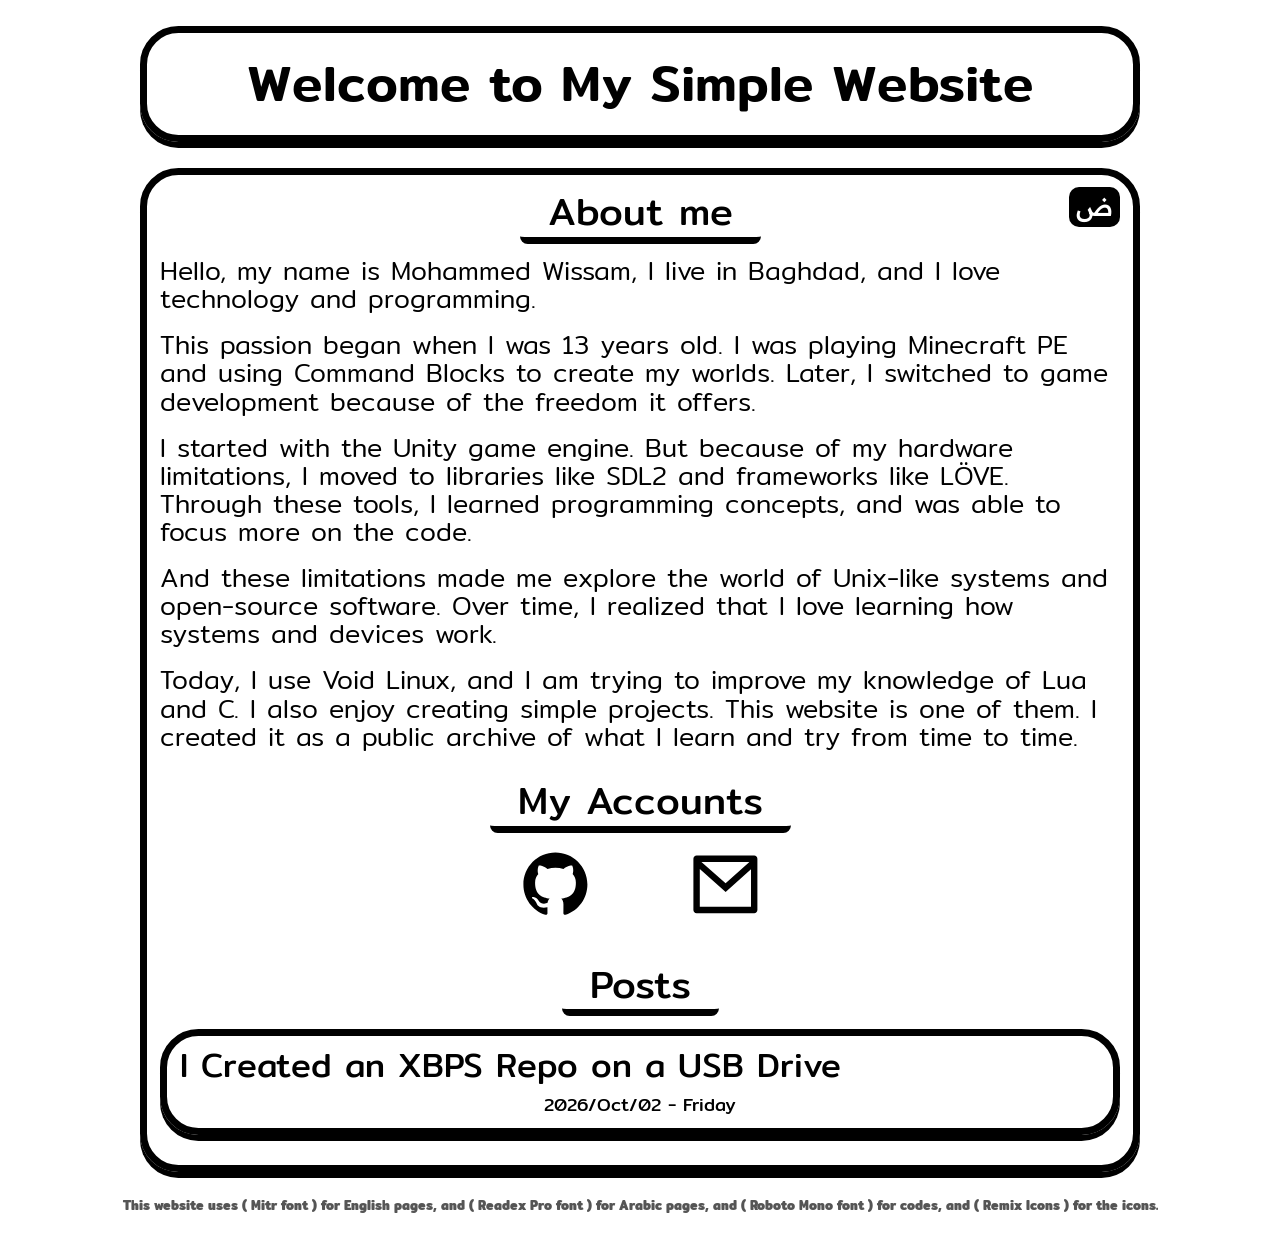
<file: index.html>
<!DOCTYPE html>
<html lang="en" dir="ltr">
	<head>
	    <meta charset="UTF-8">
		<title>Mohammed Wissam</title>
		<meta name="viewport" content="width=device-width, initial-scale=1.0">
		<link rel="stylesheet" href="style.css">
		<!-- FONTS -->
		<link rel="preconnect" href="https://fonts.googleapis.com">
		<link rel="preconnect" href="https://fonts.gstatic.com" crossorigin>
		<link href="https://fonts.googleapis.com/css2?family=Mitr:wght@300;400;500&family=Readex+Pro:wght@160..700&family=Roboto+Mono:wght@100..700&display=swap" rel="stylesheet">
	</head>
	
	<body>
		<header class="box">
			<h1>Welcome to My <span class="nobreak">Simple Website</span></h1>
		</header>
		<main class="box">
			<a id="langButton" href="arabic/">ض</a>
			<section>
				<h2>About me</h2>
				<div class="textSection">
					<p>
						Hello, my name is Mohammed Wissam, I live in Baghdad, 
						and I love technology and programming.
					</p>
					<p>
						This passion began when I was 13 years old. 
						I was playing Minecraft PE 
						and using Command Blocks to create my worlds. Later, I switched 
						to game development because of the freedom it offers.
					</p>
					<p>
						I started with the Unity game engine. 
						But because of my hardware limitations, I moved 
						to libraries like SDL2 and frameworks like LÖVE. Through these tools, 
						I learned programming concepts, and was able to focus more on the code.
					</p>
					<p>
						And these limitations made me explore the world of Unix-like systems and open-source software. 
						Over time, I realized that I love learning how systems and devices work.
					</p>
					<p>
						Today, I use Void Linux, and 
						I am trying to improve my knowledge of 
						Lua and C. I also 
						enjoy creating simple projects. This website is one of them. I created 
						it as a public archive of what I learn and try from time to time.
					</p>
				</div>
			</section>
			<section>
				<h2>My Accounts</h2>
				<div id="accounts">
					<a href="https://github.com/mo7mdws/" target="_blank" class="account">
						<svg xmlns="http://www.w3.org/2000/svg" viewBox="0 0 24 24" fill="currentColor"><path d="M12.001 2C6.47598 2 2.00098 6.475 2.00098 12C2.00098 16.425 4.86348 20.1625 8.83848 21.4875C9.33848 21.575 9.52598 21.275 9.52598 21.0125C9.52598 20.775 9.51348 19.9875 9.51348 19.15C7.00098 19.6125 6.35098 18.5375 6.15098 17.975C6.03848 17.6875 5.55098 16.8 5.12598 16.5625C4.77598 16.375 4.27598 15.9125 5.11348 15.9C5.90098 15.8875 6.46348 16.625 6.65098 16.925C7.55098 18.4375 8.98848 18.0125 9.56348 17.75C9.65098 17.1 9.91348 16.6625 10.201 16.4125C7.97598 16.1625 5.65098 15.3 5.65098 11.475C5.65098 10.3875 6.03848 9.4875 6.67598 8.7875C6.57598 8.5375 6.22598 7.5125 6.77598 6.1375C6.77598 6.1375 7.61348 5.875 9.52598 7.1625C10.326 6.9375 11.176 6.825 12.026 6.825C12.876 6.825 13.726 6.9375 14.526 7.1625C16.4385 5.8625 17.276 6.1375 17.276 6.1375C17.826 7.5125 17.476 8.5375 17.376 8.7875C18.0135 9.4875 18.401 10.375 18.401 11.475C18.401 15.3125 16.0635 16.1625 13.8385 16.4125C14.201 16.725 14.5135 17.325 14.5135 18.2625C14.5135 19.6 14.501 20.675 14.501 21.0125C14.501 21.275 14.6885 21.5875 15.1885 21.4875C19.259 20.1133 21.9999 16.2963 22.001 12C22.001 6.475 17.526 2 12.001 2Z"></path></svg>
					</a>
					<a href="mailto:mo7mdws@gmail.com" class="account">
						<svg xmlns="http://www.w3.org/2000/svg" viewBox="0 0 24 24" fill="currentColor"><path d="M3 3H21C21.5523 3 22 3.44772 22 4V20C22 20.5523 21.5523 21 21 21H3C2.44772 21 2 20.5523 2 20V4C2 3.44772 2.44772 3 3 3ZM20 7.23792L12.0718 14.338L4 7.21594V19H20V7.23792ZM4.51146 5L12.0619 11.662L19.501 5H4.51146Z"></path></svg>
					</a>
				</div>
			</section>
			<section>
				<h2>Posts</h2>
				<div class="posts">
					<a href="/posts/xbps-repo-usb-drive.html" class="box post">
						<!-- Ryuuji Takasu -->
						<h3>I Created an XBPS Repo on a USB Drive</h3>
						<p>2026/Oct/02 - Friday</p>
					</a>
				</div>
			</section>
		</main>
		<footer>
			<p id="lastLine">
				<b>
				This website uses <span class="nobreak">( Mitr font )</span> for English pages, 
				and <span class="nobreak">( Readex Pro font )</span> for Arabic pages,
				and <span class="nobreak">( Roboto Mono font )</span> for codes,
				and <span class="nobreak">( Remix Icons )</span> for the icons.
				</b>
			</p>
		</footer>
	</body>
</html>
</file>
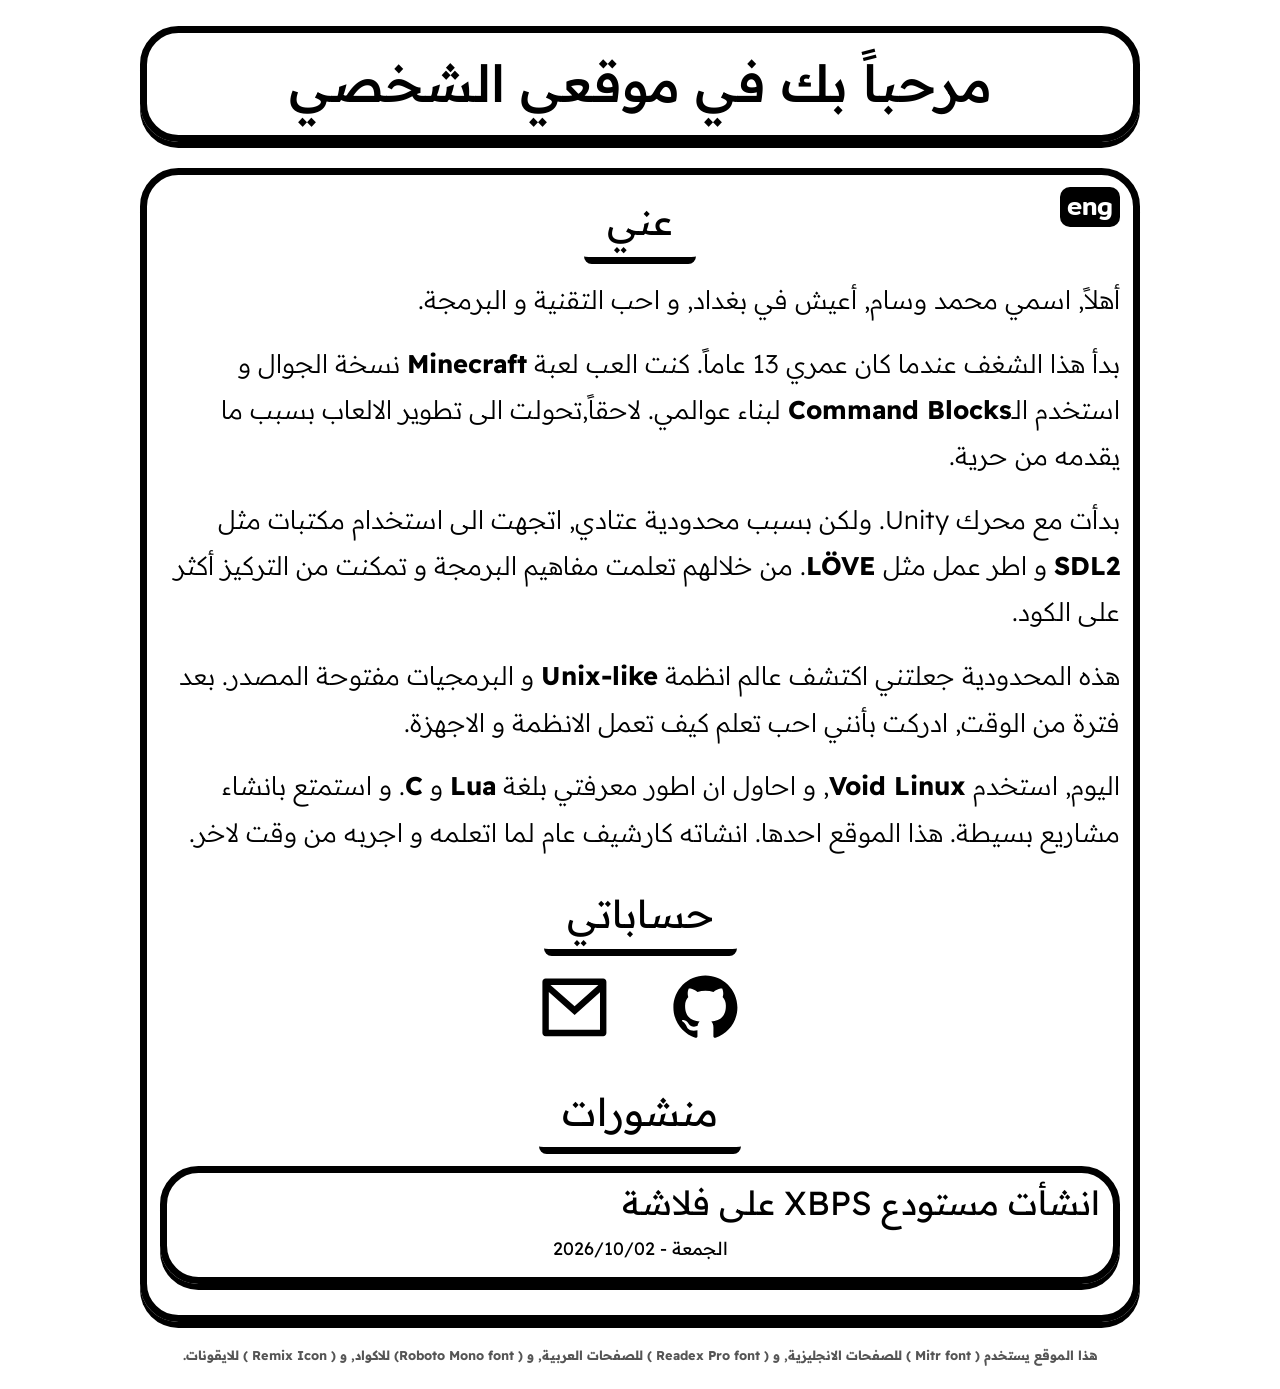
<file: arabic/index.html>
<!DOCTYPE html>
<html lang="ar" dir="rtl">
	<head>
	    <meta charset="UTF-8">
		<title>Mohammed Wissam</title>
		<meta name="viewport" content="width=device-width, initial-scale=1.0">
		<link rel="stylesheet" href="../style.css">
		<!-- FONTS -->
		<link rel="preconnect" href="https://fonts.googleapis.com">
		<link rel="preconnect" href="https://fonts.gstatic.com" crossorigin>
		<link href="https://fonts.googleapis.com/css2?family=Mitr:wght@300;400;500&display=swap" rel="stylesheet">
		<link href="https://fonts.googleapis.com/css2?family=Readex+Pro:wght@160..700&display=swap" rel="stylesheet">
	</head>
	
	<body>
		<header class="box">
			<h1>مرحباً بك في <span class="nobreak">موقعي الشخصي</span></h1>
		</header>
		<main class="box">
			<a id="langButton" href="../">eng</a>
			<section>
				<h2>عني</h2>
				<div class="textSection">
					<p>
					أهلاً, اسمي محمد وسام, أعيش في بغداد, و احب التقنية و البرمجة.
					</p>
					<p>
					بدأ هذا الشغف عندما كان عمري 13 عاماً. كنت العب لعبة <b>Minecraft</b> نسخة الجوال و استخدم 
					الـ<b>Command Blocks</b> لبناء عوالمي. لاحقاً,تحولت الى تطوير الالعاب بسبب ما يقدمه من حرية.
					</p>
					<p>
					بدأت مع محرك Unity. ولكن بسبب محدودية عتادي, اتجهت الى استخدام مكتبات مثل <b>SDL2</b> و 
					اطر عمل مثل <b>LÖVE</b>. من خلالهم تعلمت مفاهيم البرمجة و تمكنت من التركيز أكثر على الكود.
					</p>
					<p>
					هذه المحدودية جعلتني اكتشف عالم انظمة <b>Unix-like</b> و البرمجيات مفتوحة المصدر. بعد فترة 
					من الوقت, ادركت بأنني احب تعلم كيف تعمل الانظمة و الاجهزة.
					</p>
					<p>
					اليوم, استخدم <b>Void Linux</b>, و احاول ان اطور معرفتي بلغة <b>Lua</b> و <b>C</b>. و استمتع 
					بانشاء مشاريع بسيطة. هذا الموقع احدها. انشاته كارشيف عام لما اتعلمه و اجربه من وقت لاخر.
					</p>
				</div>
			</section>
			<section>
				<h2>حساباتي</h2>
				<div id="accounts">
					<a title="GitHub" href="https://github.com/mo7mdws/" target="_blank" class="account">
						<svg xmlns="http://www.w3.org/2000/svg" viewBox="0 0 24 24" fill="currentColor"><path d="M12.001 2C6.47598 2 2.00098 6.475 2.00098 12C2.00098 16.425 4.86348 20.1625 8.83848 21.4875C9.33848 21.575 9.52598 21.275 9.52598 21.0125C9.52598 20.775 9.51348 19.9875 9.51348 19.15C7.00098 19.6125 6.35098 18.5375 6.15098 17.975C6.03848 17.6875 5.55098 16.8 5.12598 16.5625C4.77598 16.375 4.27598 15.9125 5.11348 15.9C5.90098 15.8875 6.46348 16.625 6.65098 16.925C7.55098 18.4375 8.98848 18.0125 9.56348 17.75C9.65098 17.1 9.91348 16.6625 10.201 16.4125C7.97598 16.1625 5.65098 15.3 5.65098 11.475C5.65098 10.3875 6.03848 9.4875 6.67598 8.7875C6.57598 8.5375 6.22598 7.5125 6.77598 6.1375C6.77598 6.1375 7.61348 5.875 9.52598 7.1625C10.326 6.9375 11.176 6.825 12.026 6.825C12.876 6.825 13.726 6.9375 14.526 7.1625C16.4385 5.8625 17.276 6.1375 17.276 6.1375C17.826 7.5125 17.476 8.5375 17.376 8.7875C18.0135 9.4875 18.401 10.375 18.401 11.475C18.401 15.3125 16.0635 16.1625 13.8385 16.4125C14.201 16.725 14.5135 17.325 14.5135 18.2625C14.5135 19.6 14.501 20.675 14.501 21.0125C14.501 21.275 14.6885 21.5875 15.1885 21.4875C19.259 20.1133 21.9999 16.2963 22.001 12C22.001 6.475 17.526 2 12.001 2Z"></path></svg>
					</a>
					<a title="Email" href="mailto:mo7mdws@gmail.com" class="account">
						<svg xmlns="http://www.w3.org/2000/svg" viewBox="0 0 24 24" fill="currentColor"><path d="M3 3H21C21.5523 3 22 3.44772 22 4V20C22 20.5523 21.5523 21 21 21H3C2.44772 21 2 20.5523 2 20V4C2 3.44772 2.44772 3 3 3ZM20 7.23792L12.0718 14.338L4 7.21594V19H20V7.23792ZM4.51146 5L12.0619 11.662L19.501 5H4.51146Z"></path></svg>
					</a>
				</div>
			</section>
			<section>
				<h2>منشورات</h2>
				<div class="posts">
					<a href="/arabic/posts/xbps-repo-usb-drive.html" class="box post">
						<!-- Ryuuji Takasu -->
						<h3>انشأت مستودع XBPS على فلاشة</h3>
						<p>الجمعة - 2026/10/02</p>
					</a>
				</div>
			</section>
		</main>
		<footer>
			<p id="lastLine">
				<b>
					هذا الموقع يستخدم <span class="nobreak">( Mitr font )</span> للصفحات الانجليزية,
					و <span class="nobreak">( Readex Pro font )</span> للصفحات العربية,
					و <span class="nobreak">( Roboto Mono font)</span> للاكواد,
					و <span class="nobreak">( Remix Icon )</span> للايقونات.
				</b>
			</p>
		</footer>
	</body>
</html>
</file>
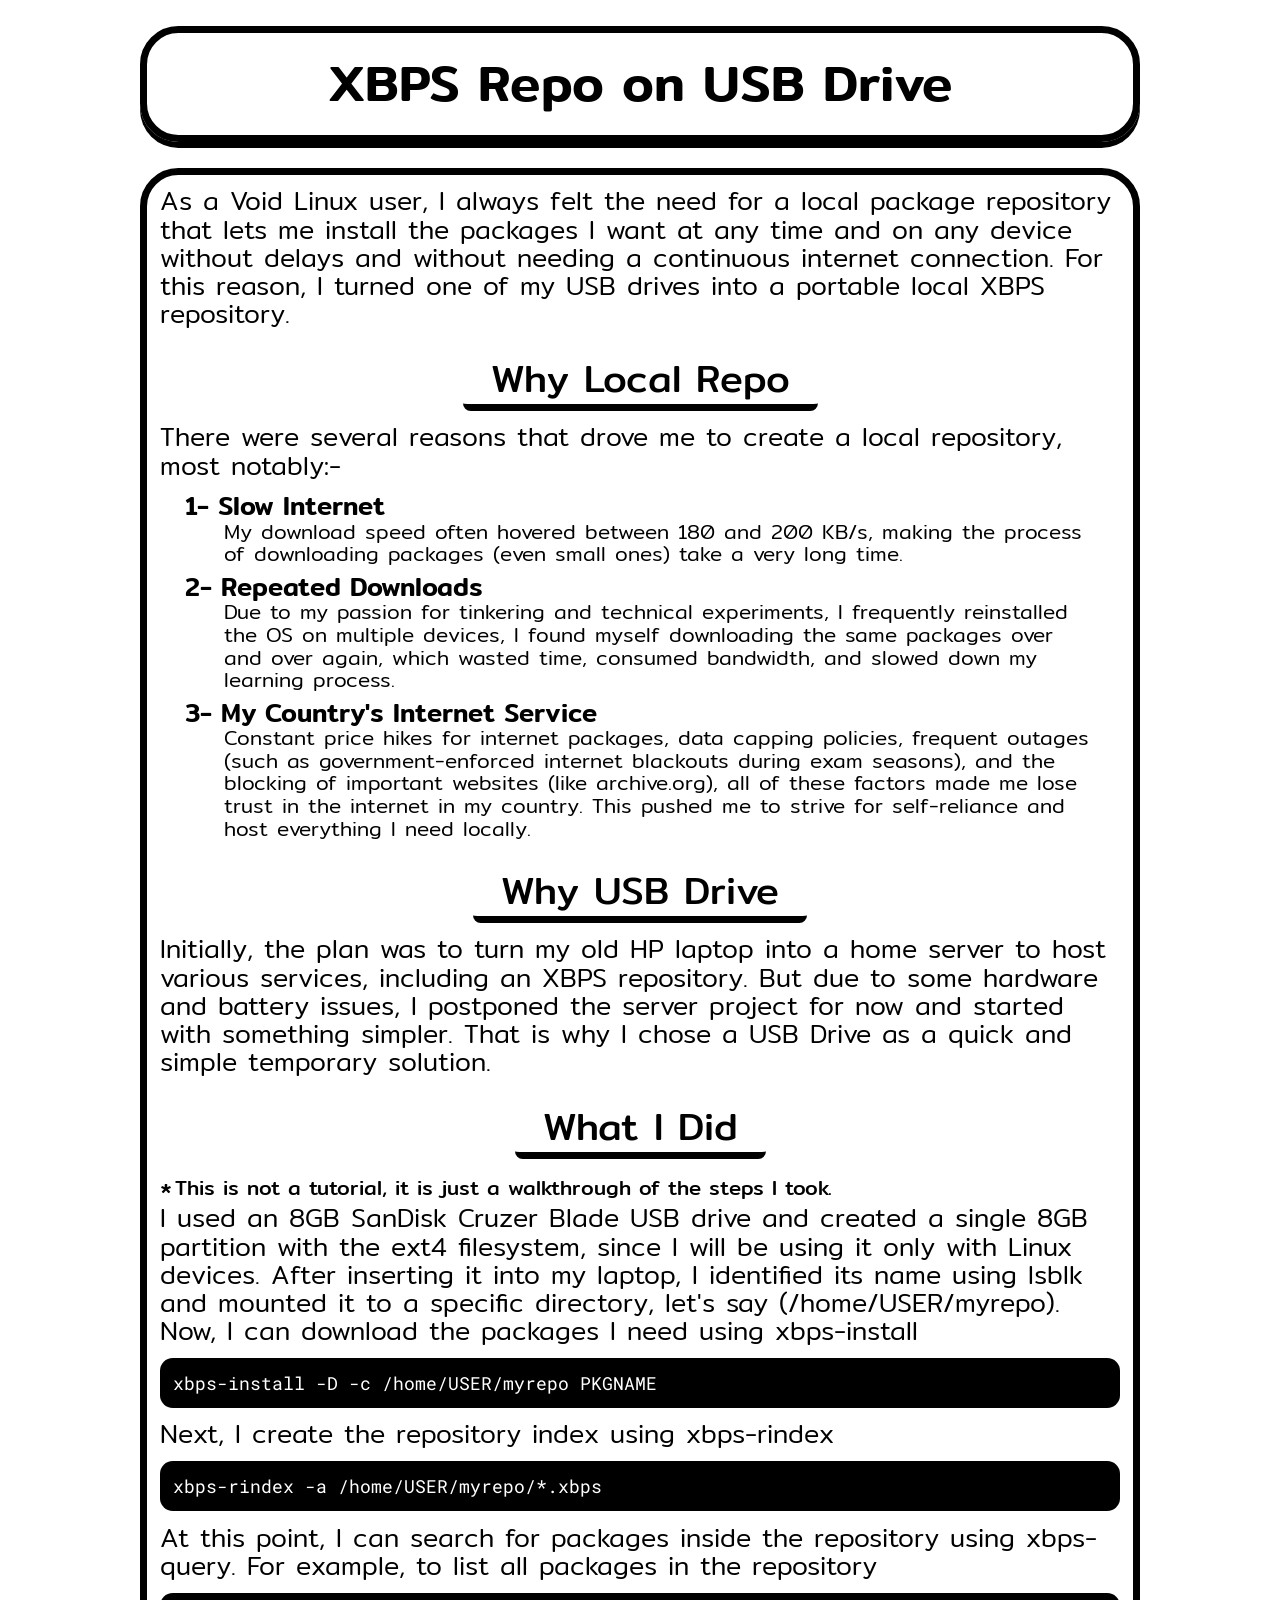
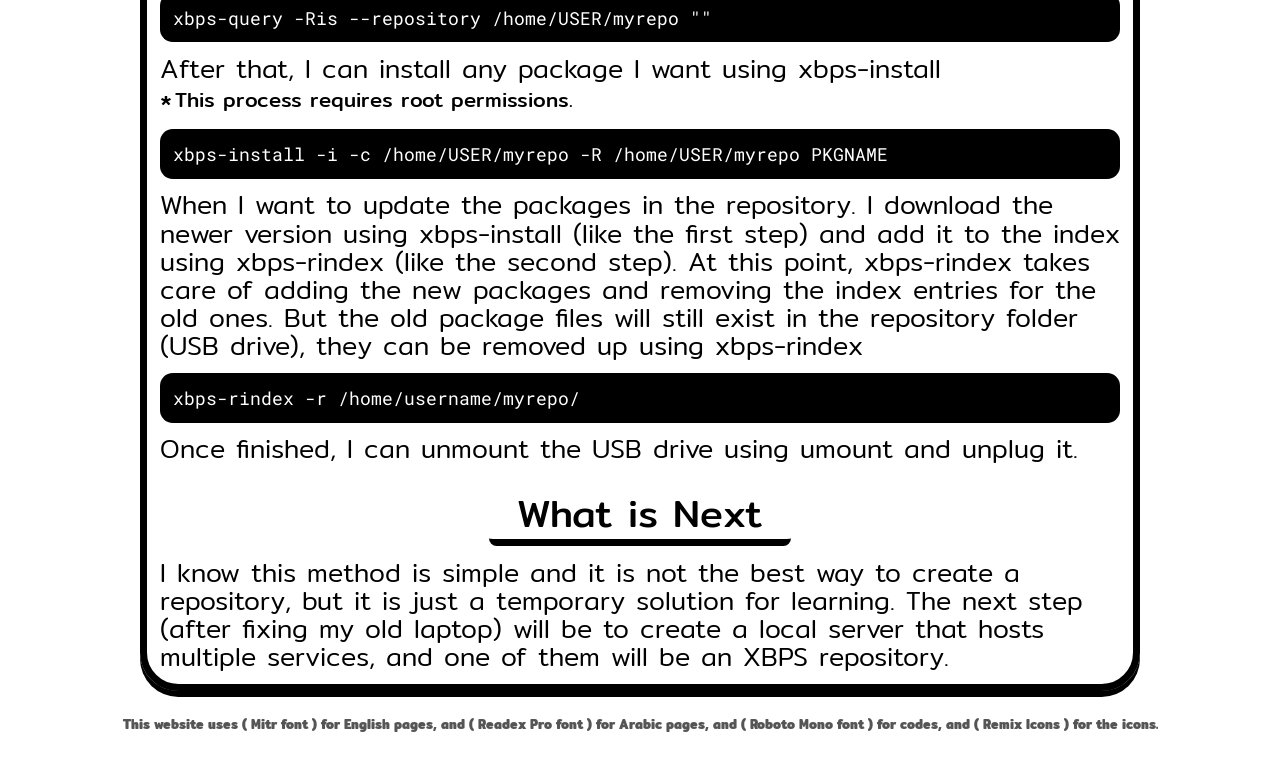
<file: posts/xbps-repo-usb-drive.html>
<!DOCTYPE html>
<html lang="en" dir="ltr">
	<head>
		<meta charset="UTF-8">
		<title>XBPS Repo on USB Drive</title>
		<meta name="viewport" content="width=device-width, inital-scale=1.0">
		<link rel="stylesheet" href="../style.css">
		<!-- FONTS -->
		<link rel="preconnect" href="https://fonts.googleapis.com">
		<link rel="preconnect" href="https://fonts.gstatic.com" crossorigin>
		<link href="https://fonts.googleapis.com/css2?family=Mitr:wght@300;400;500&family=Readex+Pro:wght@160..700&family=Roboto+Mono:wght@100..700&display=swap" rel="stylesheet">
	</head>
	
	<body>
		<header class="box">
			<h1>XBPS Repo on <span class="nobreak">USB Drive</span></h1>
		</header>
		<main class="box">
			<section>
				<p>
					As a Void Linux user, I always felt the need for a local package repository that 
					lets me install the packages I want at any time and on any device without delays 
					and without needing a continuous internet connection. For this reason, I turned 
					one of my USB drives into a portable local XBPS repository.
				</p>
			</section>
			
			<section>
				<h2>Why Local Repo</h2>
				<p>There were several reasons that drove me to create a local repository, most notably:-</p>
				<dl>
					<div>
						<dt>1- Slow Internet</dt>
						<dd>
							My download speed often hovered between 180 and 200 KB/s, making the process 
							of downloading packages (even small ones) take a very long time.
						</dd>
					</div>
					
					<div>
						<dt>2- Repeated Downloads</dt>
						<dd>
							Due to my passion for tinkering and technical experiments, I frequently reinstalled 
							the OS on multiple devices, I found myself downloading the same packages over and 
							over again, which wasted time, consumed bandwidth, and slowed down my learning process.
						</dd>
					</div>
					
					<div>
						<dt>3- My Country's Internet Service</dt>
						<dd>
							Constant price hikes for internet packages, data capping policies, frequent outages 
							(such as government-enforced internet blackouts during exam seasons), and the 
							blocking of important websites (like archive.org), all of these factors made me 
							lose trust in the internet in my country. This pushed me to strive for self-reliance 
							and host everything I need locally.
						</dd>
					</div>
				</dl>
			</section>
			
			<section>
				<h2>Why USB Drive</h2>
				<p>
					Initially, the plan was to turn my old HP laptop into a home server to host various services, 
					including an XBPS repository. But due to some hardware and battery issues, I postponed the server 
					project for now and started with something simpler. That is why I chose a USB Drive as a quick and 
					simple temporary solution.
				</p>
			</section>
			
			<section>
				<h2>What I Did</h2>
				<div class="note">This is not a tutorial, it is just a walkthrough of the steps I took.</div>
				<p>
					I used an 8GB SanDisk Cruzer Blade USB drive and created a single 8GB partition with the ext4 
					filesystem, since I will be using it only with Linux devices. After inserting it into my laptop, 
					I identified its name using lsblk and mounted it to a specific directory, let's say 
					(/home/USER/myrepo).
				</p>
				<p>Now, I can download the packages I need using xbps-install</p>
				<code dir="ltr">xbps-install -D -c /home/USER/myrepo PKGNAME</code>
				<p>Next, I create the repository index using xbps-rindex</p>
				<code dir="ltr">xbps-rindex -a /home/USER/myrepo/*.xbps</code>
				<p>
					At this point, I can search for packages inside the repository using xbps-query. 
					For example, to list all packages in the repository
				</p>
				<code dir="ltr">xbps-query -Ris --repository /home/USER/myrepo ""</code>
				<p>After that, I can install any package I want using xbps-install</p>
				<div class="note">This process requires root permissions.</div>
				<code dir="ltr">xbps-install -i -c /home/USER/myrepo -R /home/USER/myrepo PKGNAME</code>
				<p>
					When I want to update the packages in the repository. I download the newer version 
					using xbps-install (like the first step) and add it to the index using xbps-rindex 
					(like the second step). At this point, xbps-rindex takes care of adding the new packages 
					and removing the index entries for the old ones. But the old package files will still 
					exist in the repository folder (USB drive), they can be removed up using xbps-rindex
				</p>
				<code dir="ltr">xbps-rindex -r /home/username/myrepo/</code>
				<p>Once finished, I can unmount the USB drive using umount and unplug it.</p>
			</section>
			
			<section>
				<h2>What is Next</h2>
				<p>
					I know this method is simple and it is not the best way to create a repository, but it is just 
					a temporary solution for learning. The next step (after fixing my old laptop) will be to create 
					a local server that hosts multiple services, and one of them will be an XBPS repository.
				</p>
			</section>
		</main>
		<footer>
			<p id="lastLine">
				<b>
				This website uses <span class="nobreak">( Mitr font )</span> for English pages, 
				and <span class="nobreak">( Readex Pro font )</span> for Arabic pages,
				and <span class="nobreak">( Roboto Mono font )</span> for codes,
				and <span class="nobreak">( Remix Icons )</span> for the icons.
				</b>
			</p>
		</footer>
	</body>
</html>
</file>
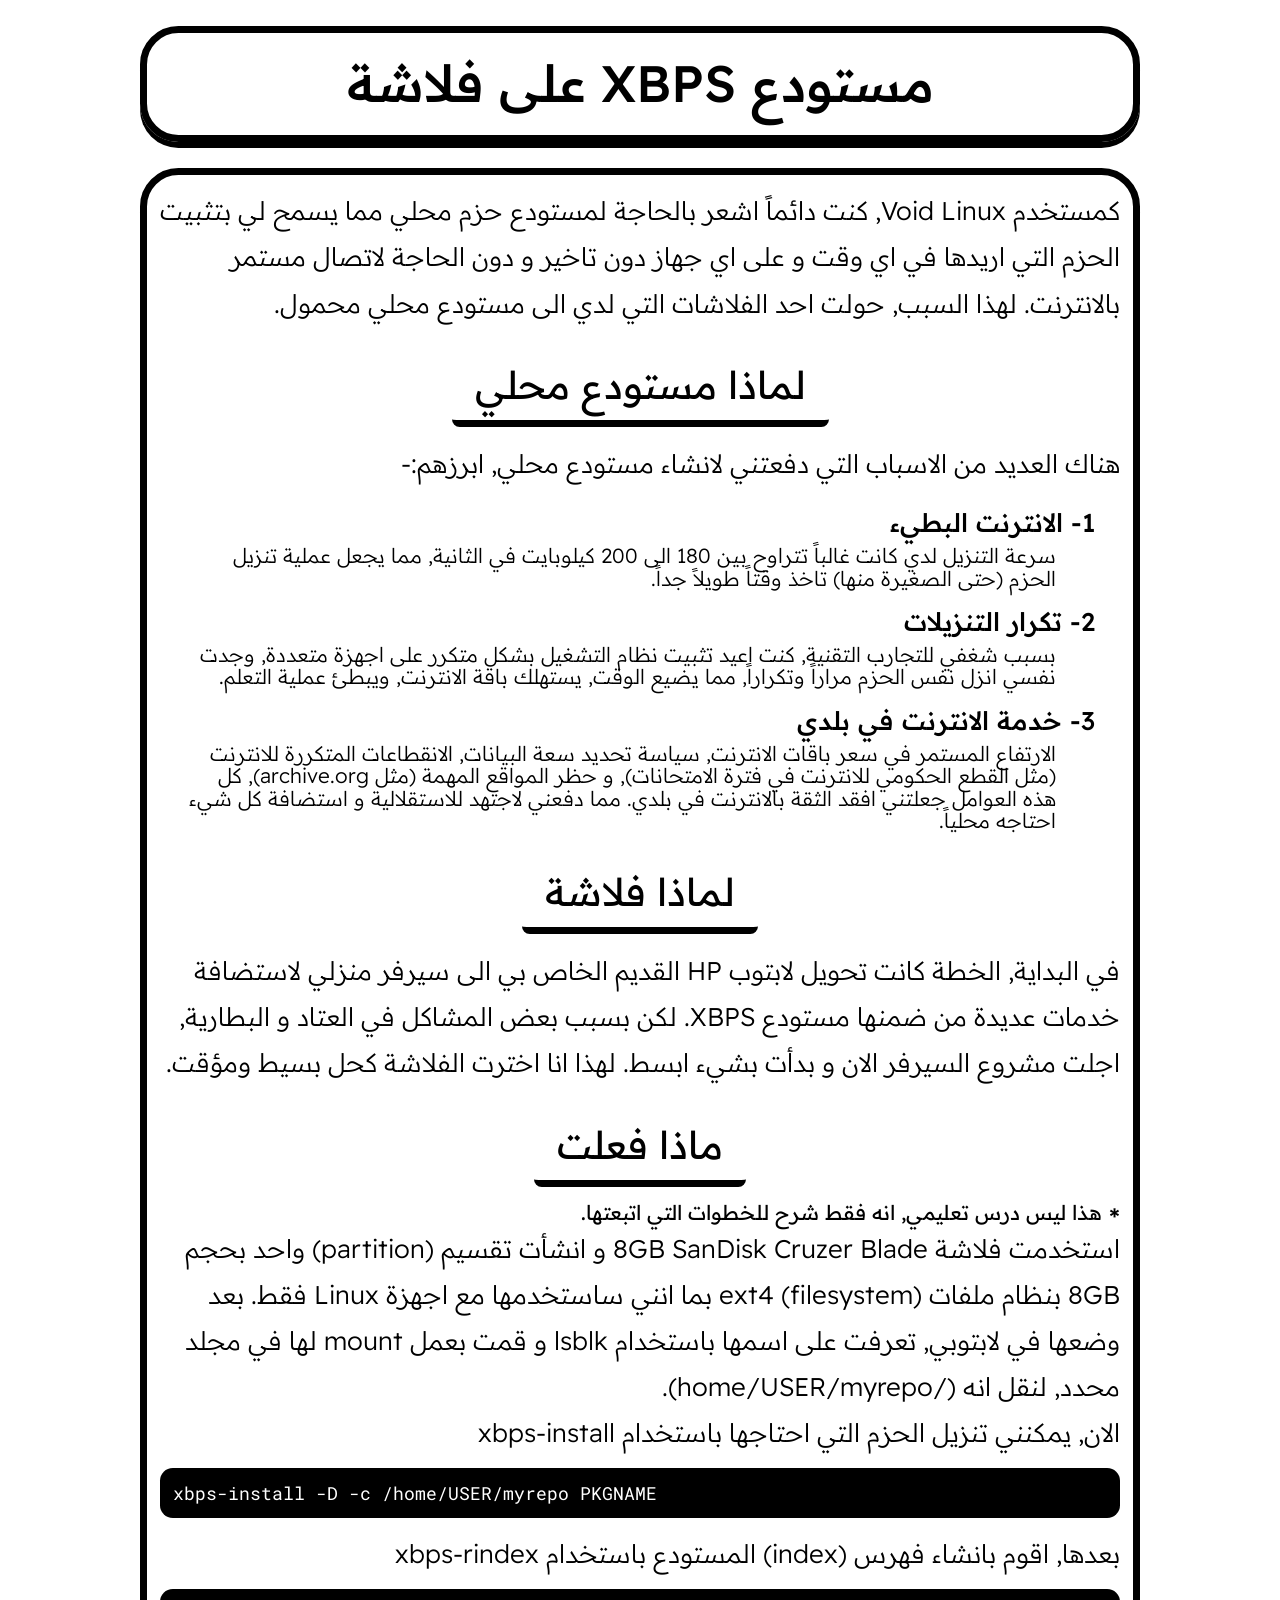
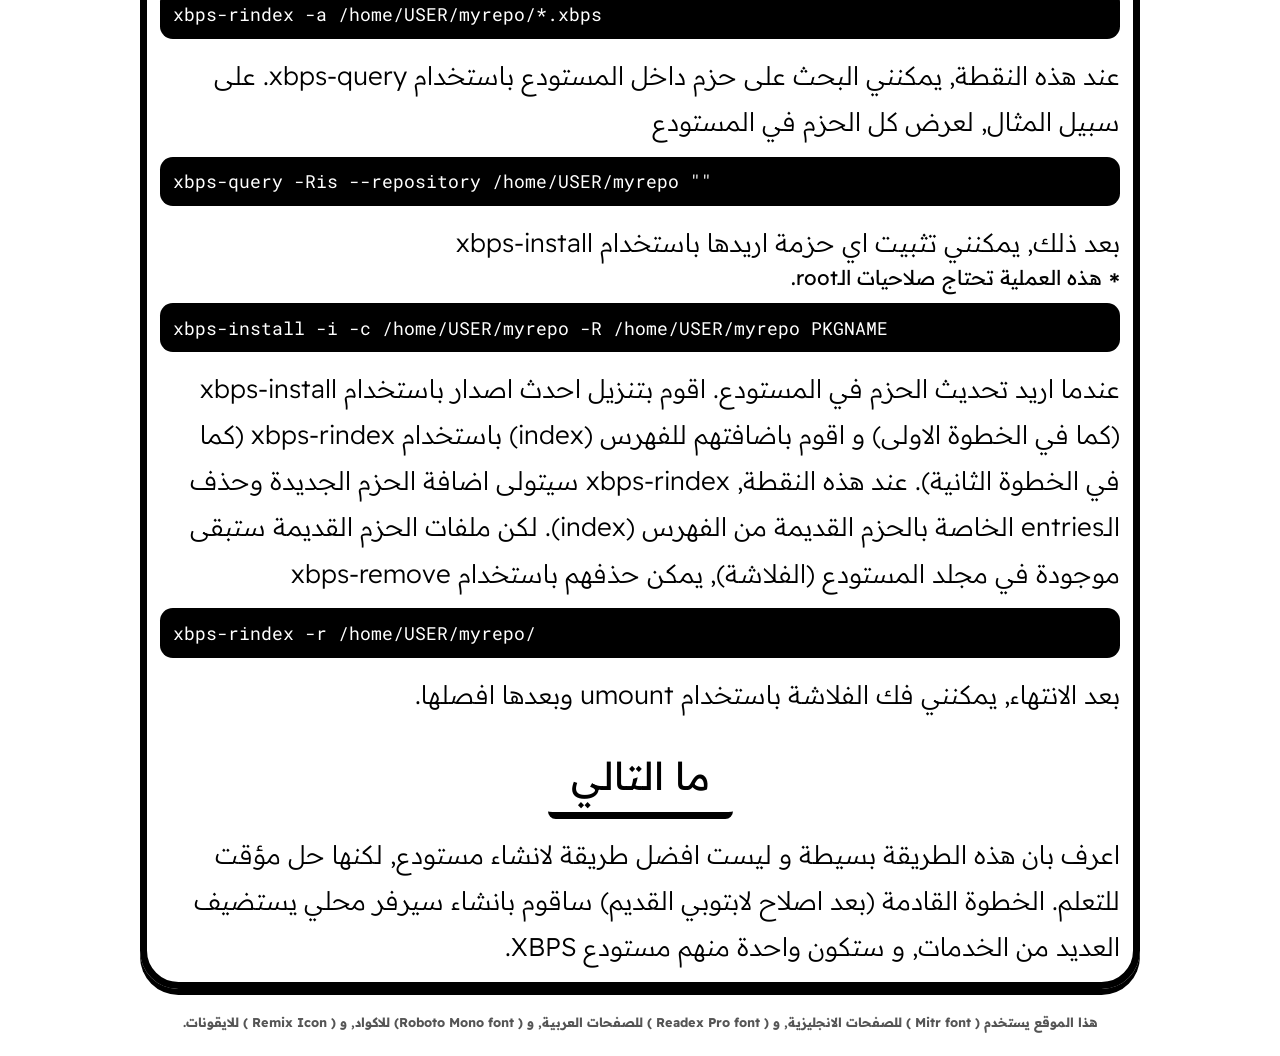
<file: arabic/posts/xbps-repo-usb-drive.html>
<!DOCTYPE html>
<html lang="ar" dir="rtl">
	<head>
		<meta charset="UTF-8">
		<title>XBPS Repo on USB Drive</title>
		<meta name="viewport" content="width=device-width, inital-scale=1.0">
		<link rel="stylesheet" href="../../style.css">
		<!-- FONTS -->
		<link rel="preconnect" href="https://fonts.googleapis.com">
		<link rel="preconnect" href="https://fonts.gstatic.com" crossorigin>
		<link href="https://fonts.googleapis.com/css2?family=Mitr:wght@300;400;500&family=Readex+Pro:wght@160..700&family=Roboto+Mono:wght@100..700&display=swap" rel="stylesheet">
	</head>
	
	<body>
		<header class="box">
			<h1>مستودع XBPS على فلاشة</span></h1>
		</header>
		<main class="box">
			<section>
				<p>
					كمستخدم Void Linux, كنت دائماً اشعر بالحاجة لمستودع حزم محلي مما يسمح لي بتثبيت 
					الحزم التي اريدها في اي وقت و على اي جهاز دون تاخير و دون الحاجة لاتصال مستمر 
					بالانترنت. لهذا السبب, حولت احد الفلاشات التي لدي الى مستودع محلي محمول.
				</p>
			</section>
			
			<section>
				<h2>لماذا مستودع محلي</h2>
				<p>هناك العديد من الاسباب التي دفعتني لانشاء مستودع محلي, ابرزهم:-</p>
				<dl>
					<div>
						<dt>1- الانترنت البطيء</dt>
						<dd>
							سرعة التنزيل لدي كانت غالباً تتراوح بين 180 الى 200 كيلوبايت في 
							الثانية, مما يجعل عملية تنزيل الحزم (حتى الصغيرة منها) تاخذ وقتاً 
							طويلاً جداً.
						</dd>
					</div>
					
					<div>
						<dt>2- تكرار التنزيلات</dt>
						<dd>
							بسبب شغفي للتجارب التقنية, كنت اعيد تثبيت نظام التشغيل بشكل متكرر 
							على اجهزة متعددة, وجدت نفسي انزل نفس الحزم مراراً وتكراراً, مما يضيع 
							الوقت, يستهلك باقة الانترنت, ويبطئ عملية التعلم.
						</dd>
					</div>
					
					<div>
						<dt>3- خدمة الانترنت في بلدي</dt>
						<dd>
							الارتفاع المستمر في سعر باقات الانترنت, سياسة تحديد سعة البيانات, 
							الانقطاعات المتكررة للانترنت (مثل القطع الحكومي للانترنت في فترة 
							الامتحانات), و حظر المواقع المهمة (مثل archive.org), كل هذه العوامل 
							جعلتني افقد الثقة بالانترنت في بلدي. مما دفعني لاجتهد للاستقلالية و 
							استضافة كل شيء احتاجه محلياً.
						</dd>
					</div>
				</dl>
			</section>
			
			<section>
				<h2>لماذا فلاشة</h2>
				<p>
					في البداية, الخطة كانت تحويل لابتوب HP القديم الخاص بي الى سيرفر منزلي لاستضافة 
					خدمات عديدة من ضمنها مستودع XBPS. لكن بسبب بعض المشاكل في العتاد و البطارية, 
					اجلت مشروع السيرفر الان و بدأت بشيء ابسط. لهذا انا اخترت الفلاشة كحل بسيط ومؤقت.
				</p>
			</section>
			
			<section>
				<h2>ماذا فعلت</h2>
				<div class="note">هذا ليس درس تعليمي, انه فقط شرح للخطوات التي اتبعتها.</div>
				<p>
					استخدمت فلاشة 8GB SanDisk Cruzer Blade و انشأت تقسيم (partition) واحد بحجم 8GB 
					بنظام ملفات (filesystem) ext4 بما انني ساستخدمها مع اجهزة Linux فقط. بعد وضعها 
					في لابتوبي, تعرفت على اسمها باستخدام lsblk و قمت بعمل mount لها في مجلد محدد, لنقل 
					انه (/home/USER/myrepo).
				</p>
				<p>الان, يمكنني تنزيل الحزم التي احتاجها باستخدام xbps-install</p>
				<code dir="ltr">xbps-install -D -c /home/USER/myrepo PKGNAME</code>
				<p>بعدها, اقوم بانشاء فهرس (index) المستودع باستخدام xbps-rindex</p>
				<code dir="ltr">xbps-rindex -a /home/USER/myrepo/*.xbps</code>
				<p>
					عند هذه النقطة, يمكنني البحث على حزم داخل المستودع باستخدام xbps-query. على سبيل 
					المثال, لعرض كل الحزم في المستودع
				</p>
				<code dir="ltr">xbps-query -Ris --repository /home/USER/myrepo ""</code>
				<p>بعد ذلك, يمكنني تثبيت اي حزمة اريدها باستخدام xbps-install</p>
				<div class="note">هذه العملية تحتاج صلاحيات الـroot.</div>
				<code dir="ltr">xbps-install -i -c /home/USER/myrepo -R /home/USER/myrepo PKGNAME</code>
				<p>
					عندما اريد تحديث الحزم في المستودع. اقوم بتنزيل احدث اصدار باستخدام xbps-install 
					(كما في الخطوة الاولى) و اقوم باضافتهم للفهرس (index) باستخدام xbps-rindex 
					(كما في الخطوة الثانية). عند هذه النقطة, xbps-rindex سيتولى اضافة الحزم الجديدة 
					وحذف الـentries الخاصة بالحزم القديمة من الفهرس (index). لكن ملفات الحزم القديمة 
					ستبقى موجودة في مجلد المستودع (الفلاشة), يمكن حذفهم باستخدام xbps-remove
				</p>
				<code dir="ltr">xbps-rindex -r /home/USER/myrepo/</code>
				<p>بعد الانتهاء, يمكنني فك الفلاشة باستخدام umount وبعدها افصلها.</p>
			</section>
			
			<section>
				<h2>ما التالي</h2>
				<p>
					اعرف بان هذه الطريقة بسيطة و ليست افضل طريقة لانشاء مستودع, لكنها حل مؤقت للتعلم. 
					الخطوة القادمة (بعد اصلاح لابتوبي القديم) ساقوم بانشاء سيرفر محلي يستضيف العديد من 
					الخدمات, و ستكون واحدة منهم مستودع XBPS.
				</p>
			</section>
		</main>
		<footer>
			<p id="lastLine">
				<b>
				هذا الموقع يستخدم <span class="nobreak">( Mitr font )</span> للصفحات الانجليزية,
					و <span class="nobreak">( Readex Pro font )</span> للصفحات العربية,
					و <span class="nobreak">( Roboto Mono font)</span> للاكواد,
					و <span class="nobreak">( Remix Icon )</span> للايقونات.
				</b>
			</p>
		</footer>
	</body>
</html>
</file>
<file: style.css>
/* =============================
			Base				
============================= */
* {
	margin: 0;
	padding: 0;
	box-sizing: border-box;
	text-decoration: none;
}
html {
	font-size: clamp(14px,2vw,28px);
}
body {
	padding: 1rem 0;
	font-family: "Mitr", sans-serif;
}
.nobreak {
	white-space: nowrap;
}

/* =============================
			Layout				
============================= */
.box {
	padding: 0.5rem;
	border: 0.3rem solid #000;
	border-radius: 1.5rem;
	box-shadow: 0 6px #000;
	position: relative;
}
header, main {
	width: 85%;
	max-width: 1000px;
	margin: 0 auto 1rem auto;
}
main {
	display: flex;
	flex-direction: column;
	justify-content: space-between;
	gap: 1rem;
}
.textSection {
	display: flex;
	flex-direction: column;
	justify-content: space-between;
	gap: 0.7rem;
}

/* =============================
			Titles				
============================= */
h1 {
	color: #000;
	font-size: 2rem;
	font-weight: 500;
	line-height: 1.5;
	text-align: center;
}
h2 {
	color: #000;
	font-size: 1.5rem;
	font-weight: 400;
	line-height: 1.3;
	width: fit-content;
	border-bottom: 0.3rem solid #000;
	border-radius: 0.3rem;
	padding: 0 1ch 0 1ch;
	margin: 0 auto 0.5rem auto;
}

/* =============================
			Texts				
============================= */
p {
	color: #000;
	font-size: 1rem;
	font-weight: 300;
	line-height: 1.1;
}
code {
	display: block;
	margin: 0.5rem 0;
	padding: 0.5rem;
	background-color: #000;
	border-radius: 0.5rem;
	color: #FFF;
	font-family: "Roboto Mono", monospace;
	font-size: 0.7rem;
}
#lastLine {
	color: #555;
	font-size: 0.5rem;
	font-weight: 300;
	text-align: center;
	line-height: 1.2;
}
.note {
	color: #000;
	position: relative;
	padding-left: 1ch;
	font-size: 0.8rem;
	font-weight: 400;
}
.note::before {
	position: absolute;
	content: "*";
	font-size: 1.1rem;
	left: 0;
}

/* =============================
			Buttons				
============================= */
#langButton {
	color: #FFF;
	font-family: "Readex Pro", sans-serif;
	font-size: 1rem;
	font-weight: 500;
	line-height: 1;
	position: absolute;
	right: 0.5rem;
	background-color: #000;
	border-radius: 10px;
	padding: 7px;
}

/* =============================
			Icons				
============================= */
#accounts {
	width: 13ch;
	margin: 0 auto;
	display: flex;
	flex-direction: row;
	justify-content: space-between;
}
.account svg {
	color: #000;
	width: 3rem;
	height: 3rem;
}

/* =============================
			Posts				
============================= */
.posts {
	display: flex;
	flex-direction: column;
	justify-content: space-between;
	gap: 1rem;
	margin-bottom: 0.7rem;
}
.post {
	display: flex;
	flex-direction: column;
	justify-content: space-between;
	gap: 0.5rem;
}
.post h3 {
	color: #000;
	font-size: 1.3rem;
	font-weight: 400;
	line-height: 1;
}
.post p {
	color: #000;
	font-size: 0.7rem;
	font-weight: 400;
	text-align: center;
}

/* =============================
			List				
============================= */
dl {
	display: flex;
	flex-direction: column;
	justify-content: space-between;
	gap: 0.3rem;
	margin: 0.5rem 1rem 0 1rem;
}
dt {
	font-size: 1rem;
	font-weight: 500;
	line-height: 1.1;
}
dd {
	font-size: 0.8rem;
	font-weight: 300;
	line-height: 1.1;
	margin-left: 1.5rem;
}

/* =============================
			Mobile				
============================= */
@media (max-width: 530px) {
	code {
		white-space: nowrap;
		overflow-x: auto;
	}
	html[lang="en"] h1 {
		line-height: 1;
	}
}

/* =============================
			Arabic				
============================= */
html[lang="ar"] body {
	font-family: "Readex Pro", sans-serif;
}
html[lang="ar"] #langButton {
	font-family: "Mitr", sans-serif;
}
html[lang="ar"] h1 {
	line-height: 1.5;
}
html[lang="ar"] h2 {
	line-height: 1.8;
}
html[lang="ar"] p {
	line-height: 1.8;
}
html[lang="ar"] .note {
	padding-right: 1.5ch;
}
html[lang="ar"] .note::before {
	content: "*";
	right: 0;
}
html[lang="ar"] dt {
	line-height: 1.8;
}
html[lang="ar"] dd {
	margin-left: 0;
	margin-right: 1.5rem;
}
</file>
